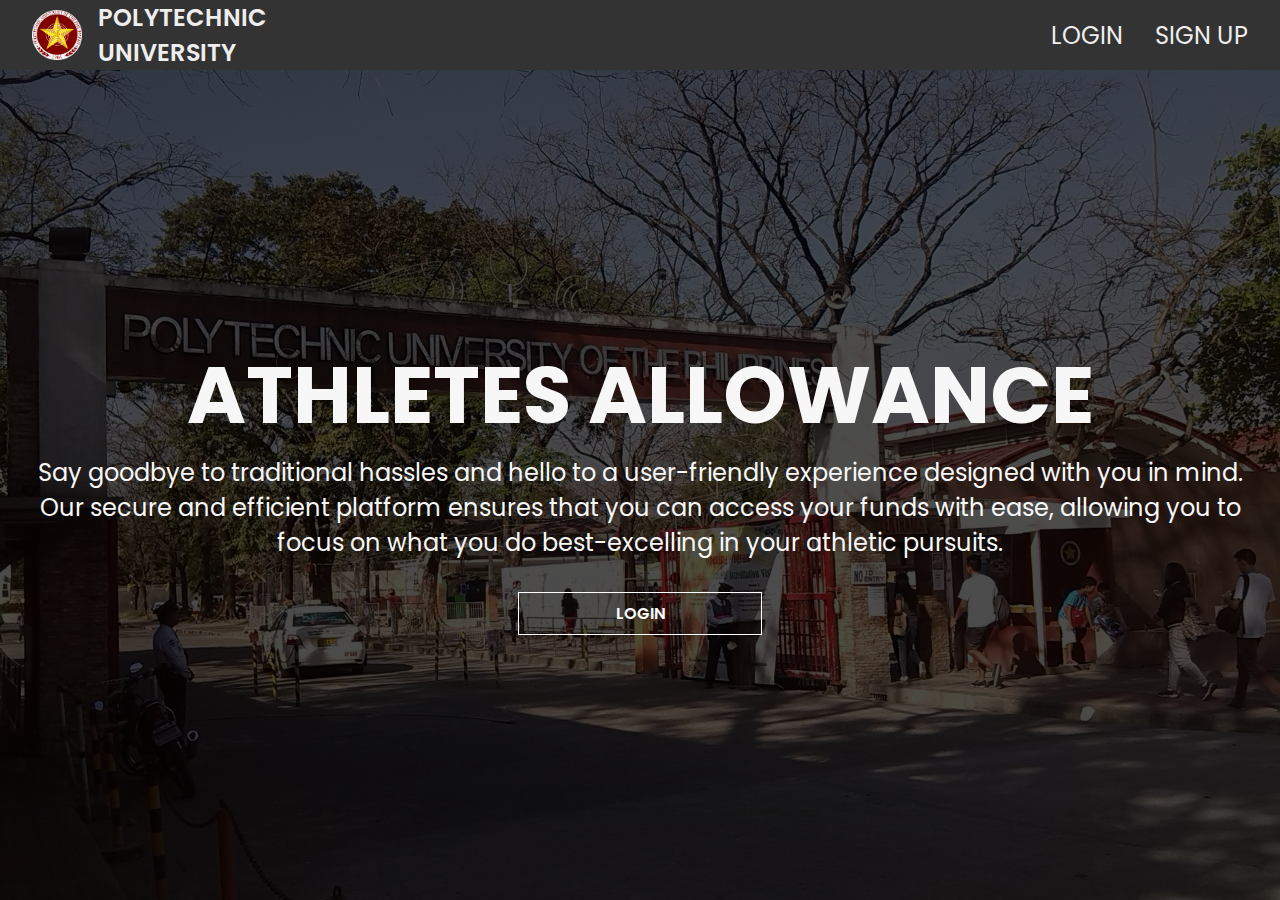
<file: index.html>
<!DOCTYPE html>
<html lang="en">
  <head>
    <meta charset="UTF-8" />
    <meta http-equiv="X-UA-Compatible" content="IE=edge" />
    <meta name="viewport" content="width=device-width, initial-scale=1.0" />
    <link
      rel="shortcut icon"
      href="assets/img/puplogo.png"
      type="image/x-icon"
    />

    <!-- Fontawesome -->
    <link
      rel="stylesheet"
      href="https://cdnjs.cloudflare.com/ajax/libs/font-awesome/4.7.0/css/font-awesome.min.css"
    />

    <link rel="stylesheet" href="assets/css/style.css" />
    <title>Polytechnic University of the Philippines</title>
  </head>
  <body>
    <header>
      <nav>
        <a href="index.html" class="nav-brand">
          <img class="nav-icon" src="assets/img/puplogo.png" alt="Logo" />
          <div class="nav-title">
            <span class="pol">POLYTECHNIC</span> <br />
            <span class="uni">UNIVERSITY</span>
          </div>
        </a>
        <div class="menu-button" id="menu">
          <i class="fa fa-bars"></i>
        </div>
        <ul class="nav-links" id="links">
          <li><a href="login.html">Login</a></li>
          <li><a href="register.html">Sign Up</a></li>
        </ul>
      </nav>
    </header>

    <main class="home">
      <section class="introduction">
        <div class="introduction-text">
          <h1 class="title">ATHLETES ALLOWANCE</h1>
          <p>
            Say goodbye to traditional hassles and hello to a user-friendly
            experience designed with you in mind.
          </p>
          <p>
            Our secure and efficient platform ensures that you can access your
            funds with ease, allowing you to focus on what you do best-excelling
            in your athletic pursuits.
          </p>
        </div>
        <a class="button" href="login.html">Login</a>
      </section>
    </main>

    <script src="assets/js/script.js"></script>
  </body>
</html>
</file>
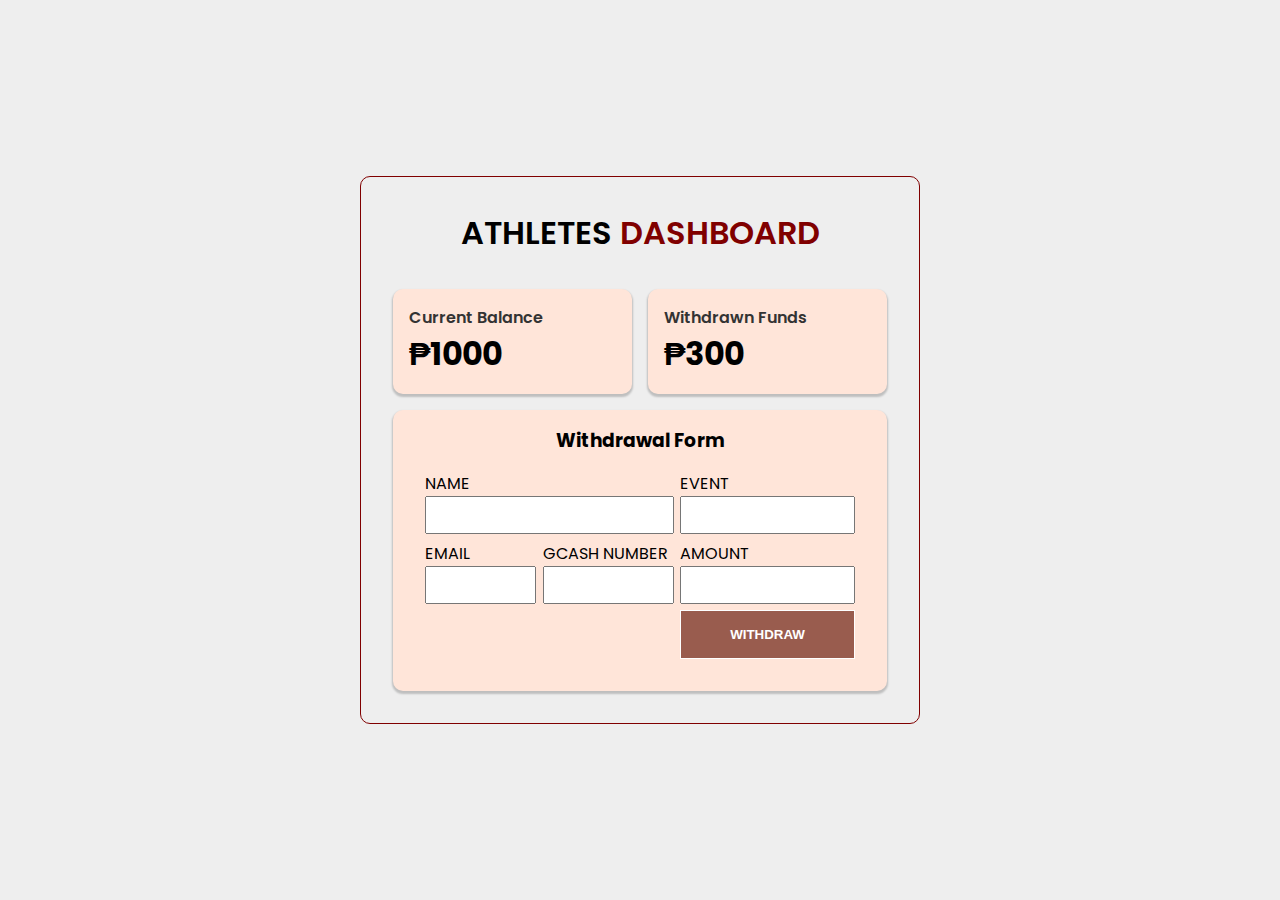
<file: dashboard.html>
<!DOCTYPE html>
<html lang="en">
  <head>
    <meta charset="UTF-8" />
    <meta http-equiv="X-UA-Compatible" content="IE=edge" />
    <meta name="viewport" content="width=device-width, initial-scale=1.0" />
    <link
      rel="shortcut icon"
      href="assets/img/puplogo.png"
      type="image/x-icon"
    />

    <!-- Fontawesome -->
    <link
      rel="stylesheet"
      href="https://cdnjs.cloudflare.com/ajax/libs/font-awesome/4.7.0/css/font-awesome.min.css"
    />

    <link rel="stylesheet" href="assets/css/style.css" />
    <title>Polytechnic University of the Philippines | Dashboard</title>
  </head>
  <body>
    <header></header>
    <main class="dashboard">
      <section class="withdrawals">
        <h1 class="section-title">Athletes <span>Dashboard</span></h1>
        <div class="container">
          <div class="amount-container">
            <p class="title">Current Balance</p>
            <p class="amount">&#8369;1000</p>
          </div>
          <div class="amount-container">
            <p class="title">Withdrawn Funds</p>
            <p class="amount">&#8369;300</p>
          </div>
          <div class="form-container">
            <h3 class="form-title">Withdrawal Form</h3>
            <form id="withdrawalForm" method="POST">
              <div class="form-group">
                <label for="name">Name</label>
                <input type="text" id="name" name="name" />
              </div>
              <div class="form-group">
                <label for="event">Event</label>
                <input type="text" id="event" name="event" />
              </div>
              <div class="form-group">
                <label for="email">Email</label>
                <input type="email" id="email" name="email" />
              </div>
              <div class="form-group">
                <label for="gcash">GCash Number</label>
                <input type="text" id="gcash" name="gcash" />
              </div>
              <div class="form-group">
                <label for="amount">Amount</label>
                <input type="number" id="amount" name="amount" />
              </div>
              <button class="button" type="submit">Withdraw</button>
            </form>
          </div>
        </div>
      </section>
    </main>

    <script src="assets/js/script.js"></script>
  </body>
</html>
</file>
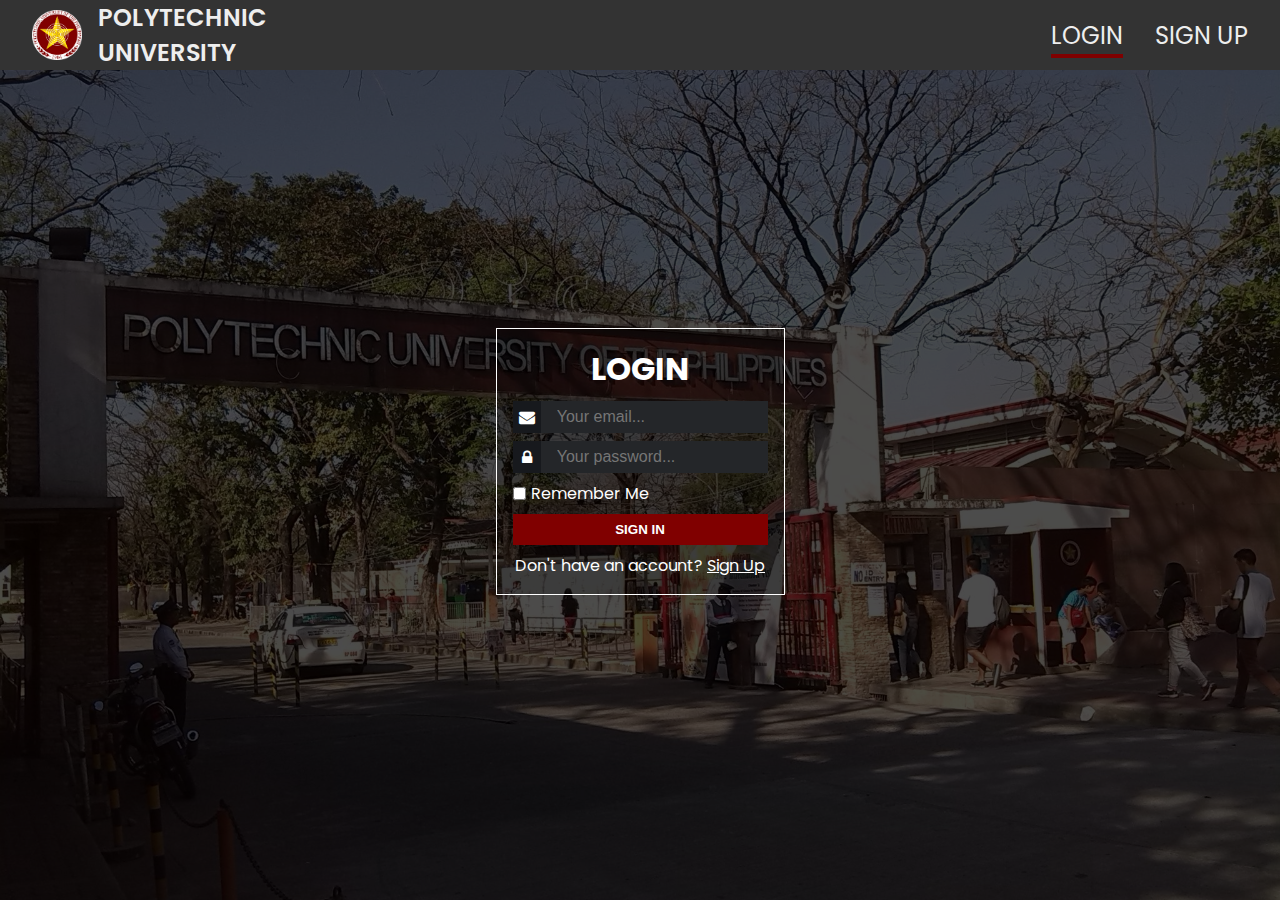
<file: login.html>
<!DOCTYPE html>
<html lang="en">
  <head>
    <meta charset="UTF-8" />
    <meta http-equiv="X-UA-Compatible" content="IE=edge" />
    <meta name="viewport" content="width=device-width, initial-scale=1.0" />
    <link
      rel="shortcut icon"
      href="assets/img/puplogo.png"
      type="image/x-icon"
    />

    <!-- Fontawesome -->
    <link
      rel="stylesheet"
      href="https://cdnjs.cloudflare.com/ajax/libs/font-awesome/4.7.0/css/font-awesome.min.css"
    />

    <link rel="stylesheet" href="assets/css/style.css" />
    <title>Polytechnic University of the Philippines | Login</title>
  </head>
  <body>
    <header>
      <nav>
        <a href="index.html" class="nav-brand">
          <img class="nav-icon" src="assets/img/puplogo.png" alt="Logo" />
          <div class="nav-title">
            <span class="pol">POLYTECHNIC</span> <br />
            <span class="uni">UNIVERSITY</span>
          </div>
        </a>
        <div class="menu-button" id="menu">
          <i class="fa fa-bars"></i>
        </div>
        <ul class="nav-links" id="links">
          <li><a href="login.html" class="active">Login</a></li>
          <li><a href="register.html">Sign Up</a></li>
        </ul>
      </nav>
    </header>
    <main class="auth">
      <section class="auth-form">
        <form id="signInForm" method="POST">
          <h1 class="form-title">LOGIN</h1>

          <div class="input-box">
            <i class="fa fa-envelope"></i>
            <input
              type="email"
              placeholder="Your email..."
              name="email"
              id="email"
              required
            />
          </div>

          <div class="input-box">
            <i class="fa fa-lock"></i>
            <input
              type="password"
              placeholder="Your password..."
              name="password"
              id="password"
              required
            />
          </div>

          <div class="remember">
            <input type="checkbox" id="remember" />
            <label for="remember">Remember Me</label>
          </div>

          <button type="submit" class="button">Sign In</button>

          <div class="link">
            <p>
              Don&apos;t have an account? <a href="register.html">Sign Up</a>
            </p>
          </div>
        </form>
      </section>
    </main>

    <script src="assets/js/script.js"></script>
  </body>
</html>
</file>
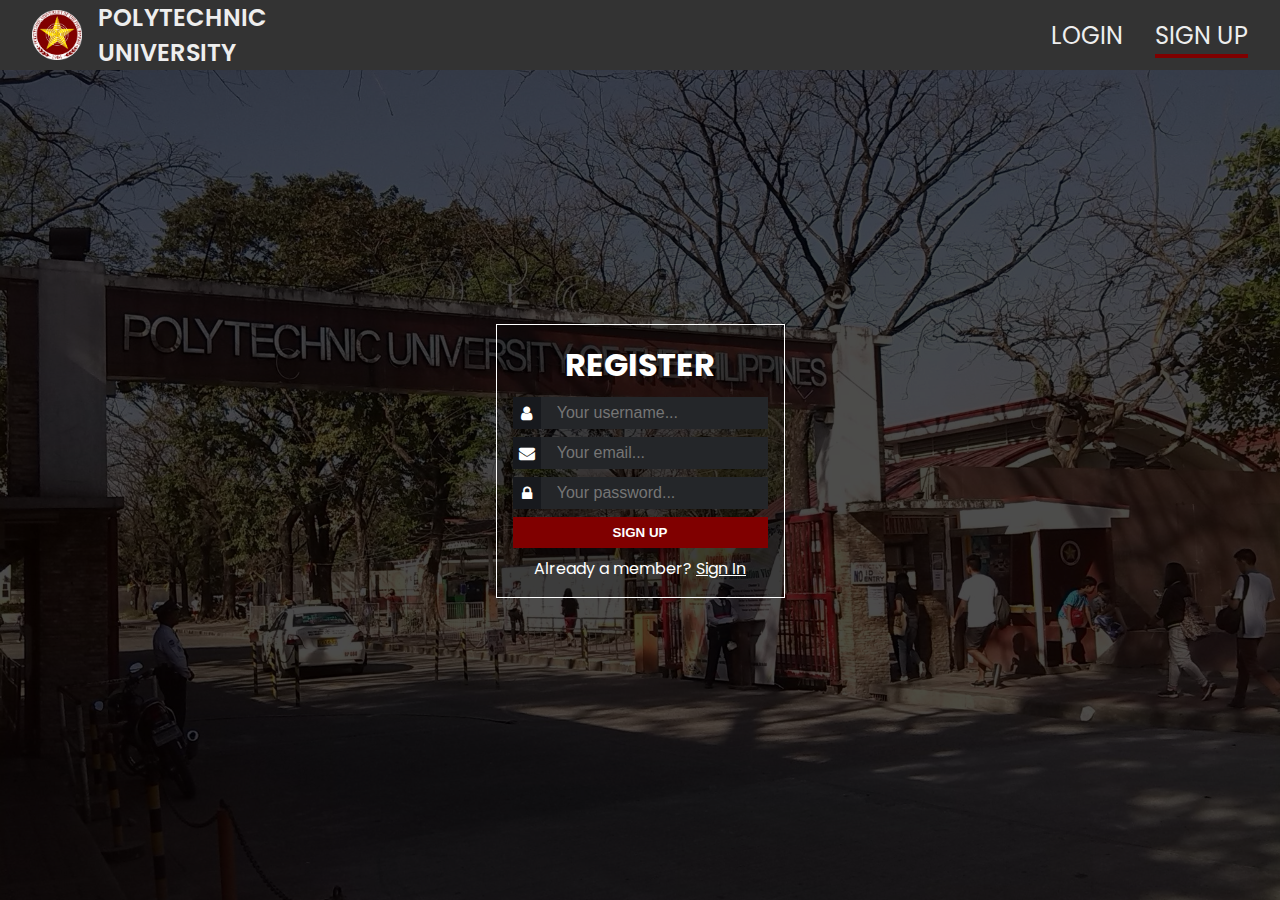
<file: register.html>
<!DOCTYPE html>
<html lang="en">
  <head>
    <meta charset="UTF-8" />
    <meta http-equiv="X-UA-Compatible" content="IE=edge" />
    <meta name="viewport" content="width=device-width, initial-scale=1.0" />
    <link
      rel="shortcut icon"
      href="assets/img/puplogo.png"
      type="image/x-icon"
    />

    <!-- Fontawesome -->
    <link
      rel="stylesheet"
      href="https://cdnjs.cloudflare.com/ajax/libs/font-awesome/4.7.0/css/font-awesome.min.css"
    />

    <link rel="stylesheet" href="assets/css/style.css" />
    <title>Polytechnic University of the Philippines | Register</title>
  </head>
  <body>
    <header>
      <nav>
        <a href="index.html" class="nav-brand">
          <img class="nav-icon" src="assets/img/puplogo.png" alt="Logo" />
          <div class="nav-title">
            <span class="pol">POLYTECHNIC</span> <br />
            <span class="uni">UNIVERSITY</span>
          </div>
        </a>
        <div class="menu-button" id="menu">
          <i class="fa fa-bars"></i>
        </div>
        <ul class="nav-links" id="links">
          <li><a href="login.html">Login</a></li>
          <li><a href="register.html" class="active">Sign Up</a></li>
        </ul>
      </nav>
    </header>
    <main class="auth">
      <section class="auth-form">
        <form id="signUpForm" method="POST">
          <h1 class="form-title">REGISTER</h1>

          <div class="input-box">
            <i class="fa fa-user"></i>
            <input
              type="text"
              placeholder="Your username..."
              name="username"
              id="username"
              required
            />
          </div>

          <div class="input-box">
            <i class="fa fa-envelope"></i>
            <input
              type="email"
              placeholder="Your email..."
              name="email"
              id="email"
              required
            />
          </div>

          <div class="input-box">
            <i class="fa fa-lock"></i>
            <input
              type="password"
              placeholder="Your password..."
              name="password"
              id="password"
              required
            />
          </div>

          <button type="submit" class="button">Sign Up</button>

          <div class="link">
            <p>Already a member? <a href="login.html">Sign In</a></p>
          </div>
        </form>
      </section>
    </main>

    <script src="assets/js/script.js"></script>
  </body>
</html>
</file>
<file: assets/css/style.css>
@import url("https://fonts.googleapis.com/css2?family=Poppins:ital,wght@0,100;0,200;0,300;0,400;0,500;0,600;0,700;0,800;0,900;1,100;1,200;1,300;1,400;1,500;1,600;1,700;1,800;1,900&family=Quicksand:wght@300;400;500;600;700&family=Roboto+Slab:wght@200;400;700&family=Ubuntu:ital,wght@0,400;0,500;0,700;1,300;1,400;1,500;1,700&display=swap");

:root {
  --primary-color: #800000;
  --secondary-color: #995c4e;
  --bg-color: #ffe5d9;
  --hover-color: #a50707;

  --nav-bg-color: #333;
}
* {
  margin: 0;
  padding: 0;
  box-sizing: border-box;
}
body {
  font-family: "Poppins", sans-serif;
  display: grid;
  grid-template: auto 1fr / 1fr;
  min-height: 100vh;
  min-height: 100svh;
}
main {
  background: rgba(0, 0, 0, 0.7) url("../img/Pup.jpg");
  background-position: center;
  background-size: cover;
  background-blend-mode: darken;
}

/* GLOBAL STYLES */
.button {
  background-color: rgba(0, 0, 0, 0);
  text-decoration: none;
  color: white;
  border: 1px solid white;
  display: inline-block;
  padding: 0.5rem 1rem;
  text-transform: uppercase;
  font-weight: 600;
  transition: all 0.3s;
  cursor: pointer;

  &:hover {
    background-color: var(--primary-color);
    color: white;
  }
}
/* Chrome, Safari, Edge, Opera */
input::-webkit-outer-spin-button,
input::-webkit-inner-spin-button {
  -webkit-appearance: none;
  margin: 0;
}
/* Firefox */
input[type="number"] {
  -moz-appearance: textfield;
  appearance: textfield;
}

/* NAVBAR */
nav {
  background-color: var(--nav-bg-color);
  display: flex;
  justify-content: space-between;
  padding: 0 2rem;
  align-items: center;
}
nav > .nav-brand {
  color: #eee;
  text-decoration: none;
  font-size: 1rem;
  font-weight: 600;
  display: flex;
  align-items: center;
  gap: 1rem;
}
nav > .nav-brand > .nav-icon {
  width: 50px;
  height: 50px;
}
nav > .nav-brand > .nav-title {
  font-size: 1.5rem;
}
nav > .menu-button {
  color: #eee;
  font-size: 2rem;
  cursor: pointer;
  display: none;
}
nav > .nav-links {
  display: flex;
  align-items: center;
  list-style: none;
  gap: 2rem;
  height: 100%;
}
nav > .nav-links.active {
  display: block;
}
nav > .nav-links a {
  color: #eee;
  text-decoration: none;
  text-transform: uppercase;
  font-size: 1.5rem;
  position: relative;

  &::after {
    content: "";
    width: 0;
    height: 0.19rem;
    background: var(--primary-color);
    position: absolute;
    left: 0;
    bottom: -0.375rem;
    transition: 0.5s;
  }

  &:hover::after {
    width: 100%;
  }

  &.active::after {
    content: "";
    width: 0;
    height: 0.19rem;
    background: var(--primary-color);
    position: absolute;
    left: 0;
    bottom: -0.375rem;
    transition: 0.5s;
    width: 100%;
  }
}

/* HOME PAGE */
main.home {
  display: flex;
  align-items: center;
  justify-content: center;
}
main.home > .introduction {
  color: rgb(248, 247, 247);
  text-align: center;
  padding: 0 2rem;
  display: flex;
  flex-flow: column;
  gap: 2rem;
}
main.home > .introduction > .introduction-text > h1 {
  font-size: 5rem;
}
main.home > .introduction > .introduction-text > p {
  font-size: 1.5rem;
}
main.home > .introduction > .button {
  width: 20%;
  align-self: center;
}

/* LOGIN/REGISTRATION */
main.auth {
  display: flex;
  justify-content: center;
  align-items: center;
  padding-bottom: 3rem;
  
}
main.auth > .auth-form {
  background-color: rgba(0, 0, 0, 0.2);
  border: 1px solid white;
  color: white;
  padding: 1rem;
}
main.auth > .auth-form > form {
  display: flex;
  flex-flow: column;
  gap: 0.5rem;
  text-align: center;
}
main.auth > .auth-form > form > button {
  background-color: var(--primary-color);
  color: white;
  border: none;
  width: 100%;

  &:hover {
    background-color: var(--hover-color);
  }
}
main.auth > .auth-form > form > .remember {
  display: flex;
  align-items: center;
  gap: 5px;
}
main.auth > .auth-form > form > .link a {
  color: white;
}
main.auth > .auth-form > form .input-box {
  display: flex;
}
main.auth > .auth-form > form .input-box > i {
  display: flex;
  justify-content: center;
  align-items: center;
  height: 2rem;
  width: 2rem;
  background-color: #17191d;
}
main.auth > .auth-form > form .input-box > input {
  color: white;
  background-color: #242629;
  padding-left: 1rem;
  border: none;
  font-size: 1rem;
  outline: none;
  width: 100%;
}

/* DASHBOARD */
main.dashboard {
  background: #eee;
  display: flex;
  align-items: center;
  justify-content: center;
}
main.dashboard > .withdrawals {
  border: 1px solid var(--primary-color);
  border-radius: 10px;
  padding: 2rem;
  width: 35rem;
}
main.dashboard > .withdrawals > .section-title {
  font-size: 2rem;
  font-weight: 600;
  text-align: center;
  text-transform: uppercase;
  margin-bottom: 2rem;

  & > span {
    color: var(--primary-color);
  }
}
main.dashboard > .withdrawals > .container {
  display: grid;
  grid-template: 1fr / repeat(2, 1fr);
  gap: 1rem;
}
main.dashboard > .withdrawals > .container > div {
  min-height: 100px;
  box-shadow: 0 2px 2px 1px rgba(0, 0, 0, 0.2);
  background-color: var(--bg-color);
  border-radius: 10px;
  padding: 1rem;
}
main.dashboard > .withdrawals > .container > .amount-container > .title {
  font-weight: 600;
  color: #333;
}
main.dashboard > .withdrawals > .container > .amount-container > .amount {
  font-size: 2rem;
  font-weight: 700;
}
main.dashboard > .withdrawals > .container > .form-container {
  grid-column: 1 / 3;
}
main.dashboard > .withdrawals > .container > .form-container > .form-title {
  text-align: center;
}
main.dashboard > .withdrawals > .container > .form-container > form {
  display: grid;
  grid-template: repeat(3, auto) / repeat(3, auto);
  gap: 0.4rem;
  padding: 1rem;
}
main.dashboard
  > .withdrawals
  > .container
  > .form-container
  > form
  > .form-group {
  &:nth-child(1) {
    grid-column: span 2;
  }
}
main.dashboard
  > .withdrawals
  > .container
  > .form-container
  > form
  > .form-group
  > label {
  display: block;
  text-transform: uppercase;
}
main.dashboard
  > .withdrawals
  > .container
  > .form-container
  > form
  > .form-group
  > input {
  outline: none;
  font-size: 1rem;
  padding: 0.5rem;
  width: 100%;
}
main.dashboard > .withdrawals > .container > .form-container > form > button {
  background-color: var(--secondary-color);
  grid-column: 3;
  padding: 1rem 1rem;

  &:hover {
    background-color: var(--primary-color);
  }
}

/* MEDIA QUERIES */
/* PHONES */
@media screen and (max-width: 480px) {
  /* NAVBAR */
  nav {
    position: relative;
  }
  nav > .menu-button {
    display: block;
  }
  nav > .nav-links {
    display: none;
    position: absolute;
    top: 100%;
    right: 0;
    height: max-content;
    padding: 1rem 2rem;
    background-color: var(--nav-bg-color);
  }
  nav > .nav-links > li:nth-child(1) {
    margin-bottom: 1rem;
  }

  /* HOME */
  main.home > .introduction > .introduction-text > h1 {
    font-size: 3rem;
  }
  main.home > .introduction > .introduction-text > p {
    font-size: 1rem;
  }
  main.home > .introduction > .button {
    width: 30%;
    align-self: center;
  }

  /* LOGIN/REGISTRATION */
  main.auth {
    align-items: center;
    padding-bottom: 0;
  }

  /* Dashboard */
  main.dashboard > .withdrawals {
    border: none;
    border-radius: 0;
    padding: 1rem;
    width: 100%;
  }
  main.dashboard > .withdrawals > .container > .form-container > form {
    grid-template: auto / auto;
  }
  main.dashboard
    > .withdrawals
    > .container
    > .form-container
    > form
    > .form-group:nth-child(1) {
    grid-column: 1/2;
  }
  main.dashboard > .withdrawals > .container > .form-container > form > button {
    grid-column: 1/2;
    padding: 1rem 2rem;
  }
}
</file>
